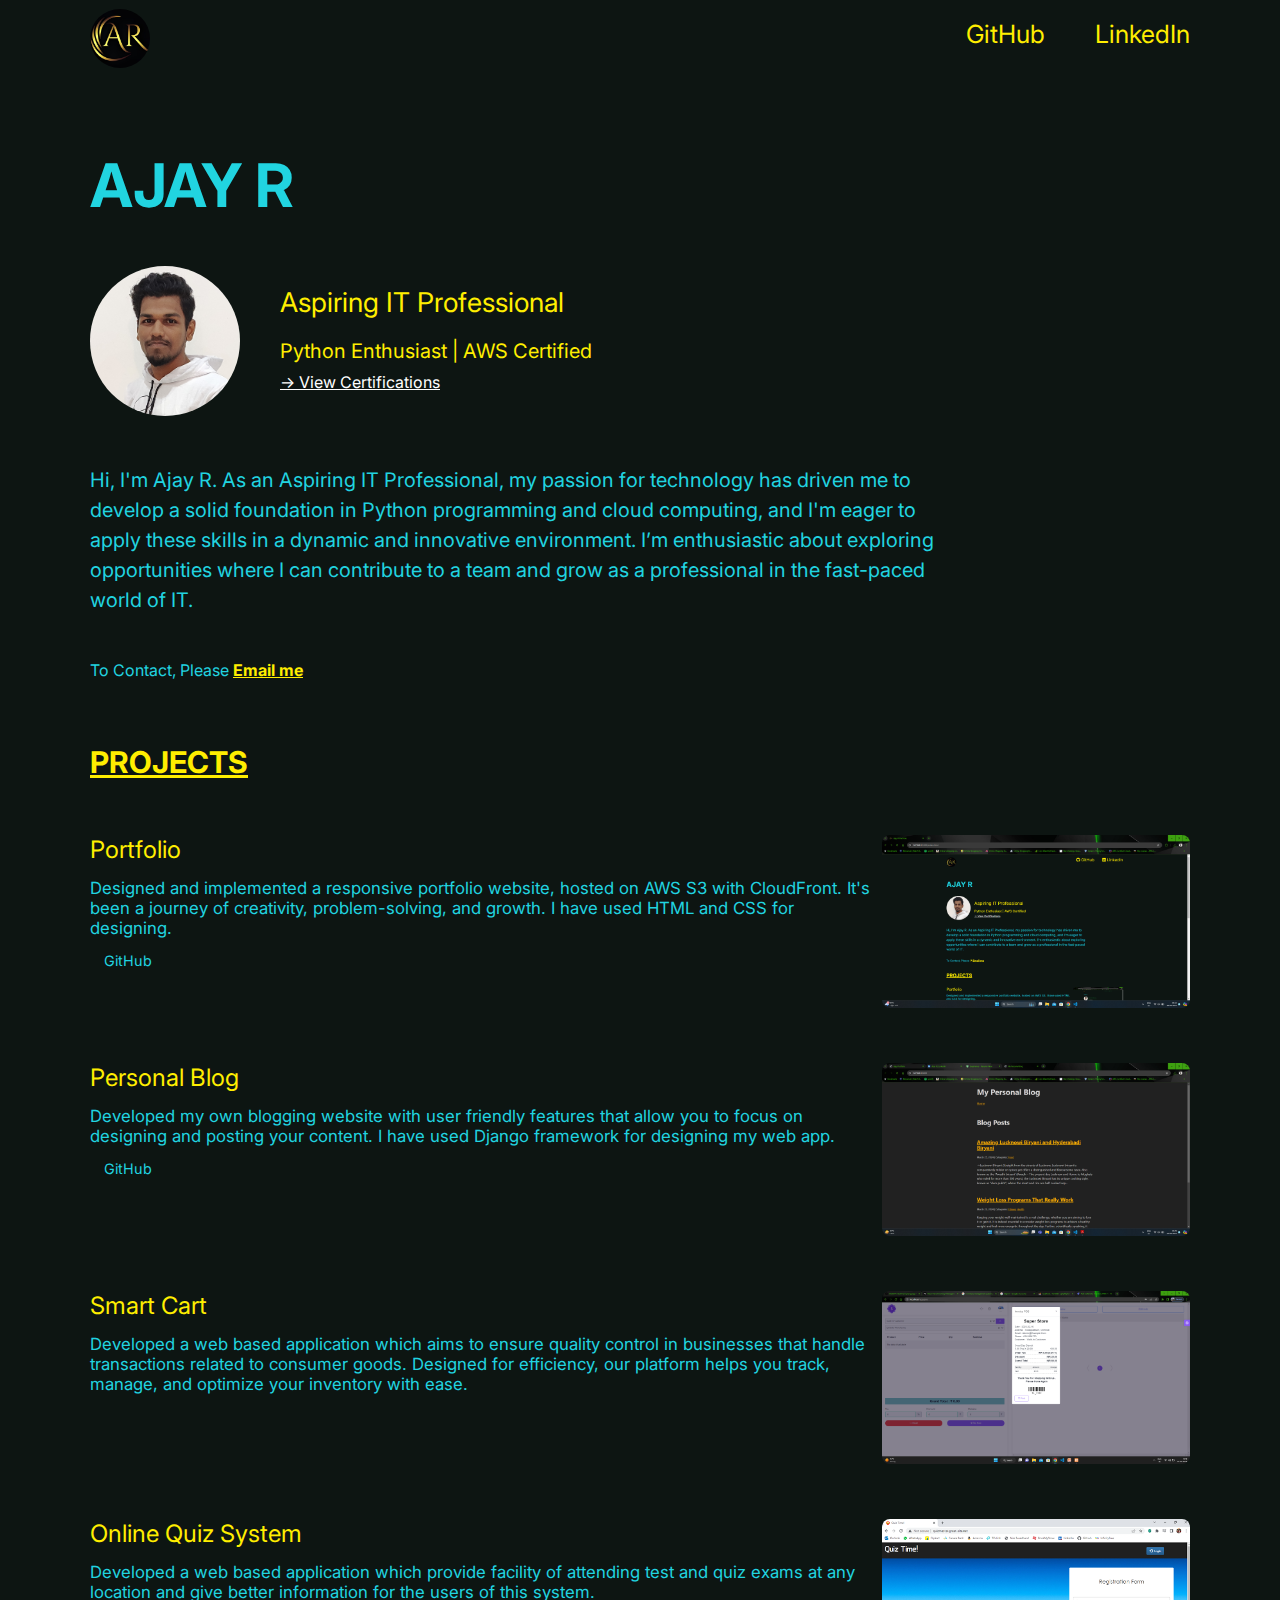
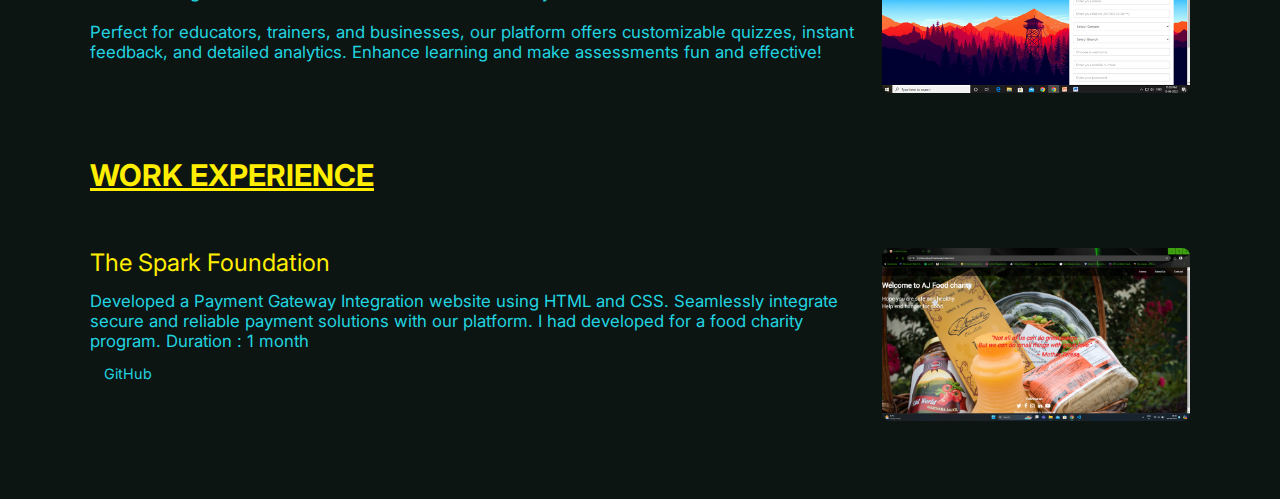
<file: index.html>
<!DOCTYPE html>
<html lang="en">

<head>
    <meta charset="UTF-8">
    <meta name="viewport" content="width=device-width, initial-scale=1.0">
    <title>Ajay R Portfolio</title>
    <link rel="icon" href="logo.jpg" type="image/jpg">
    <link rel="preconnect" href="https://fonts.googleapis.com">
    <link rel="preconnect" href="https://fonts.gstatic.com" crossorigin>
    <link href="https://fonts.googleapis.com/css2?family=Inter:wght@100;200;300;400;500;600;700;800;900&display=swap"
        rel="stylesheet">
    <link rel="stylesheet" href="https://cdnjs.cloudflare.com/ajax/libs/font-awesome/6.5.1/css/all.min.css"
        integrity="sha512-DTOQO9RWCH3ppGqcWaEA1BIZOC6xxalwEsw9c2QQeAIftl+Vegovlnee1c9QX4TctnWMn13TZye+giMm8e2LwA=="
        crossorigin="anonymous" referrerpolicy="no-referrer" />

    <link rel="stylesheet" href="style.css" />

    
</head>
<body>
    <header>
        <img class="logo" src="logo.jpg" alt="">
        <nav>
            <a class="darkerText" href="https://github.com/Ajayramadhas" target="_blank"><i class="fa-brands fa-github"></i> GitHub</a>
            <a class="darkerText" href="https://www.linkedin.com/in/ajayramadhas" target="_blank"><i class="fa-brands fa-linkedin"></i> LinkedIn</a>
        </nav>
    </header>
    <main>
        <section>
            <div class="nameContainer">
                <h1>AJAY R</h1>
            </div>
            <div class="statsContainer">
                <div class="imgContainer">
                    <img src="profile.jpg" alt="profile-img" />
                </div>
                <div class="stats darkerText">
                    <div>
                        <p class="main">Aspiring IT Professional</p>
                        <p class="sub">Python Enthusiast | AWS Certified</p>
                        <a class="certification" href="certifications.html">-> View Certifications</a>
                    </div>
                </div>
            </div>
            <p class="aboutMe">Hi, I'm Ajay R. As an Aspiring IT Professional, my passion for technology has driven me to develop a solid foundation in Python programming and cloud computing, and I'm eager to apply these skills in a dynamic and innovative environment.
                 I’m enthusiastic about exploring opportunities where I can contribute to a team and grow as a professional in the fast-paced world of IT.</p>
            <div>
                To Contact, Please
                <a href="mailto:ajayramadhas@gmail.com" class="outreach darkerText">
                    <i class="fa-solid fa-arrow-right"></i>
                Email me
                </a>
            </div>
        </section>
        <section class="projectContainer">
            <p class="darkerText headerText">PROJECTS</p>
            <div class="projectItem">
                <div>
                    <p class="darkerText">Portfolio</p>
                        <p>Designed and implemented a responsive portfolio website, hosted on AWS S3 with CloudFront. It's been a journey of creativity, problem-solving, and growth.
                            I have used HTML and CSS for designing.</p>
                    <div class="linkContainer">
                        <a target="_blank" href="https://github.com/Ajayramadhas/personal-portfolio" class="linkItem">
                            <div>
                                <i class="fa-brands fa-github"></i>
                            </div>
                            <p class="">GitHub</p>
                        </a>
                    </div>
                </div>
                <div class="i">
                    <img src="portfolio.png" alt="Portfolio-img" />
                </div>
            </div>
            <div class="projectItem">
                <div>
                    <p class="darkerText">Personal Blog</p>
                    <p>Developed my own blogging website with user friendly features that allow you to focus on designing and posting your content.
                        I have used Django framework for designing my web app.
                    </p>
                    <div class="linkContainer">
                        <a target="_blank" href="https://github.com/Ajayramadhas/Personal-blog" class="linkItem">
                            <div>
                                <i class="fa-brands fa-github"></i>
                            </div>
                            <p class="">GitHub</p>
                        </a>
                    </div>
                </div>
                <div class="i">
                    <img src="personal blog.png" alt="Personal-Blog-img" />
                </div>
            </div>
            <div class="projectItem">
                <div>
                    <p class="darkerText">Smart Cart</p>
                    <p>Developed a web based application which aims to ensure quality control in businesses that handle transactions related to consumer goods.
                        Designed for efficiency, our platform helps you track, manage, and optimize your inventory with ease.
                    </p>
                </div>
                <div class="i">
                    <img src="smart cart.png" alt="Smart-cart-img" />
                </div>
            </div>
            <div class="projectItem">
                <div>
                    <p class="darkerText">Online Quiz System</p>
                    <p>Developed a web based application which provide facility of attending test and quiz exams at any location and give better information for the users of this system.<br><br>
                        Perfect for educators, trainers, and businesses, our platform offers customizable quizzes, instant feedback, and detailed analytics. Enhance learning and make assessments fun and effective!
                    </p>
                </div>
                <div class="i">
                    <img src="quiz.png" alt="Online-quiz-img" />
                </div>
            </div>
        </section>
        <section class="projectContainer">
            <p class="darkerText headerText">WORK EXPERIENCE</p>
            <div class="projectItem">
                <div>
                    <p class="darkerText">The Spark Foundation</p>
                    <p>Developed a Payment Gateway Integration website using HTML and CSS. Seamlessly integrate secure and reliable payment solutions with our platform.
                        I had developed for a food charity program.
                        Duration : 1 month</p>
                    <div class="linkContainer">
                        <a target="_blank" href="https://github.com/Ajayramadhas/AJ-Food-Charity-Sparks-Foundation-intern" class="linkItem">
                            <div>
                                <i class="fa-brands fa-github"></i>
                            </div>
                            <p class="">GitHub</p>
                        </a>
                    </div>
                </div>
                <div class="i">
                    <img src="payment integration.png" alt="payment-img"/>
                </div>
            </div>
        </section>
    </main>


</body>

</html>
</file>
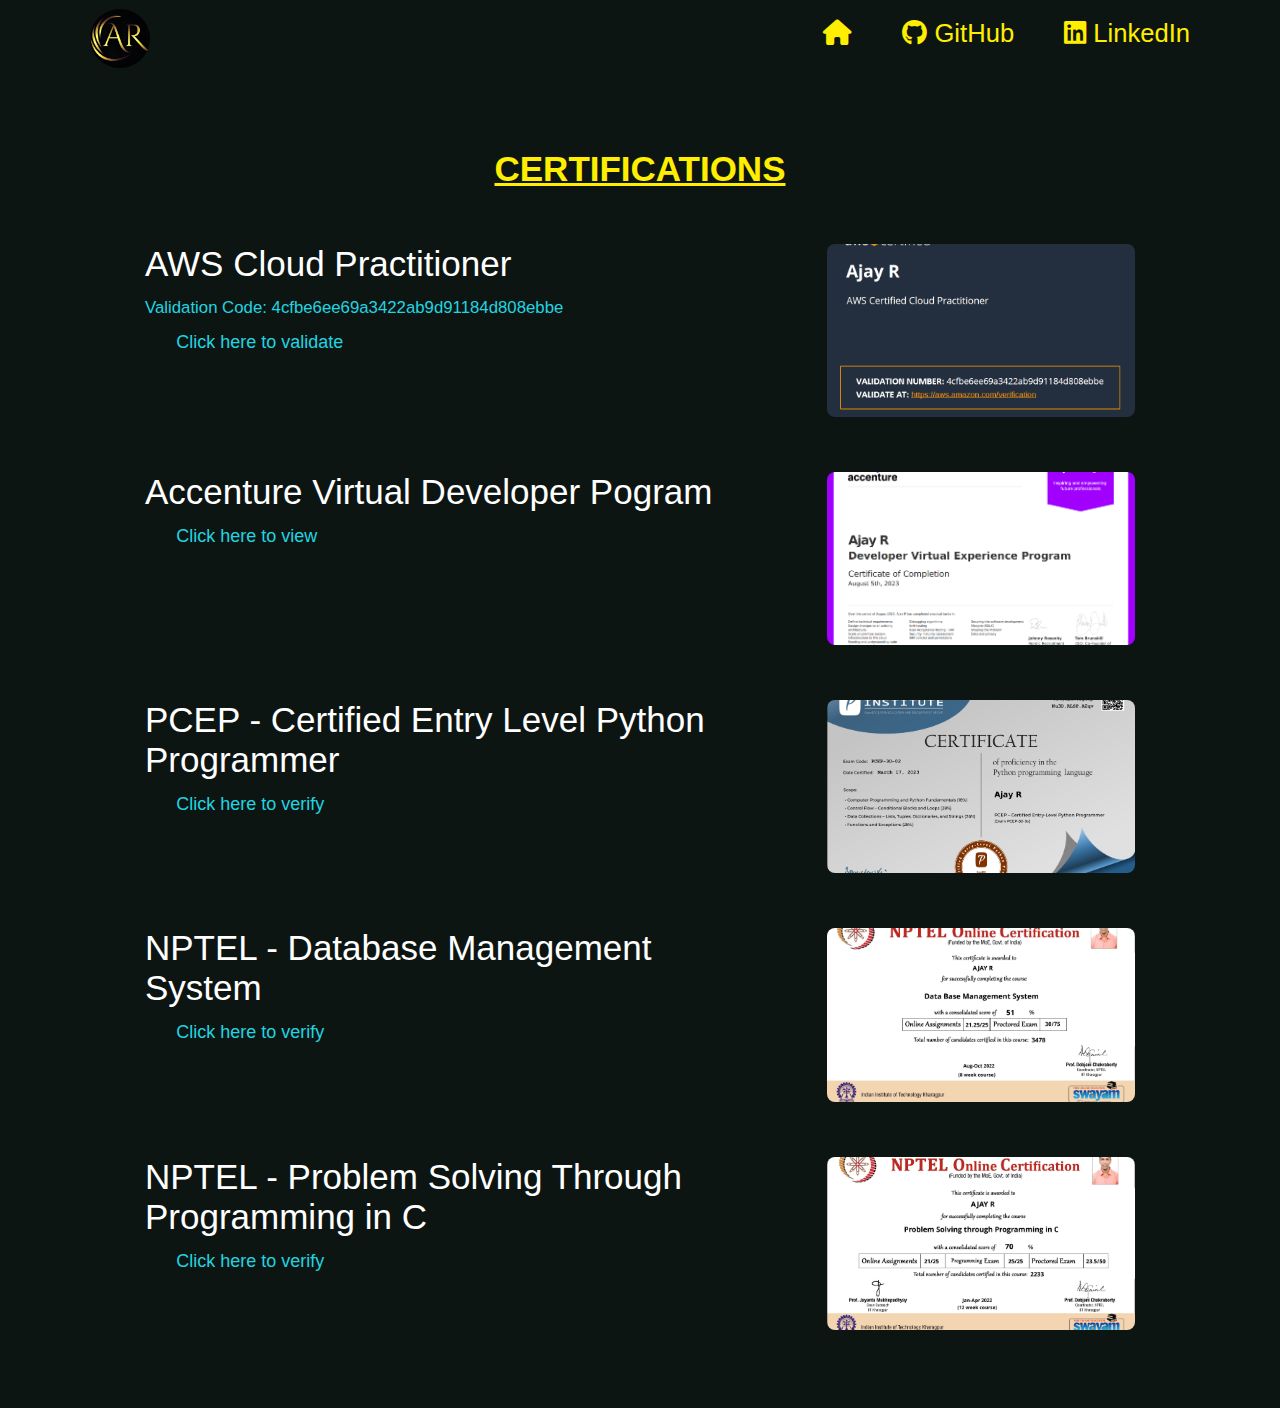
<file: certifications.html>
<!DOCTYPE html>
<html lang="en">
<head>
    <meta charset="UTF-8">
    <meta name="viewport" content="width=device-width, initial-scale=1.0">
    <link rel="icon" href="logo.jpg" type="image/jpg">
    <link rel="stylesheet" href="style.css">
    <link rel="stylesheet" href="certifications.css">
    <link rel="stylesheet" href="https://cdnjs.cloudflare.com/ajax/libs/font-awesome/6.5.1/css/all.min.css">
    <title>View My Certifications</title>
</head>
<body>
    <header>
        <img class="logo" src="logo.jpg" alt="">
        <nav> 
            <a class="darkerText" href="index.html"><i class="fas fa-home"></i></a>
            <a class="darkerText" href="https://github.com/Ajayramadhas" target="_blank"><i class="fa-brands fa-github"></i> GitHub</a>
            <a class="darkerText" href="https://www.linkedin.com/in/ajayramadhas" target="_blank"><i class="fa-brands fa-linkedin"></i> LinkedIn</a>
        </nav>
    </header>
    <main>
        <section class="projectContainer">
            <p class="darkerText headerText">CERTIFICATIONS</p>
            <div class="projectItem">
                <div>
                    <p class="darkerText">AWS Cloud Practitioner</p>
                    <p>Validation Code: 4cfbe6ee69a3422ab9d91184d808ebbe</p>
                    <div class="linkContainer">
                        <a target="_blank" href="https://aws.amazon.com/verification" class="linkItem">
                            <p class="">Click here to validate</p>
                        </a>
                    </div>
                </div>
                <div class="i">
                    <img src="aws.png" alt="aws-img" />
                </div>
            </div>
            <div class="projectItem">
                <div>
                    <p class="darkerText">Accenture Virtual Developer Pogram</p>
                    <div class="linkContainer">
                        <a target="_blank" href="https://forage-uploads-prod.s3.amazonaws.com/completion-certificates/Accenture%20Nordics/PxenP4rHNE6Bh4nQz_Accenture%20Nordics_Bwvsn4PY4gazZaHgP_1691211546844_completion_certificate.pdf" class="linkItem">
                            <p class="">Click here to view</p>
                        </a>
                    </div>
                </div>
                <div class="i">
                    <img src="Accenture Developer Program.png" alt="Accenture-Developer-Program-img" />
                </div>
            </div>
            <div class="projectItem">
                <div>
                    <p class="darkerText">PCEP - Certified Entry Level Python Programmer</p>
                    <div class="linkContainer">
                        <a target="_blank" href="https://verify.openedg.org/?id=Nu3D.RLSP.A2qv" class="linkItem">
                            <p class="">Click here to verify</p>
                        </a>
                    </div>
                </div>
                <div class="i">
                    <img src="Python Institute Certificate.jpg" alt="Python-Institute-Certificate-img" />
                </div>
            </div>
            <div class="projectItem">
                <div>
                    <p class="darkerText">NPTEL - Database Management System</p>
                    <div class="linkContainer">
                        <a target="_blank" href="https://archive.nptel.ac.in/noc/Ecertificate/?q=NPTEL22CS91S4446452010189273" class="linkItem">
                            <p class="">Click here to verify</p>
                        </a>
                    </div>
                </div>
                <div class="i">
                    <img src="Data Base Management System.jpg" alt="Database-Management-System-img" />
                </div>
            </div>
            <div class="projectItem">
                <div>
                    <p class="darkerText">NPTEL - Problem Solving Through Programming in C</p>
                    <div class="linkContainer">
                        <a target="_blank" href="https://archive.nptel.ac.in/noc/Ecertificate/?q=NPTEL22CS45S2453231102031564" class="linkItem">
                            <p class="">Click here to verify</p>
                        </a>
                    </div>
                </div>
                <div class="i">
                    <img src="Problem solving in C.jpg" alt="Problem-solving-in-C-img" />
                </div>
            </div>
        </section>
    </main>
</body>
</html>
</file>
<file: style.css>
:root {
    --primary-color: rgb(33, 212, 224);
    --secondary-color: rgb(255, 238, 0);
    --bg-color: #0d1512;
}

* {
    margin: 0;
    padding: 0;
    box-sizing: border-box;
    font-family: 'Inter', sans-serif;
    transition-duration: 200ms;
}

body {
    background: var(--bg-color);
    color: var(--primary-color);
    min-height: 100vh;
    display: flex;
    flex-direction: column;
    gap: 72px;
    padding: 14px;
}

.darkerText {
    color: var(--secondary-color);
}

header,
main,
footer {
    max-width: 1100px;
    margin: 0 auto;
    width: 100%;
    margin-top: 5px;
}
.logo{
    width: 60px;
    border-radius: 50%;
    margin-top: -10px;
}
p {
    font-size: 1.05em;
}

nav {
    color: var(--secondary-color);
    display: flex;
    gap: 50px;
    font-size: 25px;
    float: right;
}

nav a {
    cursor: pointer;
    text-decoration: none;
}

nav a:hover {
    color: rgba(158, 149, 19, 0.788);
}

main,
section,
.nameContainer {
    display: flex;
    flex-direction: column;
}

main {
    gap: 64px;
    padding-bottom: 64px;
}

section {
    gap: 45px;
}

.nameContainer {
    font-size: 30px;
}

.certification{
    color: white;
    font-size: 16px;
}
.certification:hover{
    color: rgb(155, 151, 151);
}

.statsContainer {
    display: flex;
    flex-direction: column;
    align-items: stretch;
    gap: 40px;
}

.imgContainer {
    max-width: 150px;
    overflow: hidden;
}

.imgContainer img {
    width: 100%;
    border-radius: 50%;
    aspect-ratio: 1/1;
    object-fit: fill;
}

.stats {
    display: flex;
    font-size: 26px;
    margin-top: -10px;
}

.stats>div {
    flex: 1;
    align-items: center;
    gap: 8px;
}

.main{
    margin-top: 30px;
}

.sub{
    margin-top: 20px;
    font-size: 20px;
}

.aboutMe {
    line-height: 1.5em;
    font-size: 20px;
}

.outreach {
    gap: 14px;
    cursor: pointer;
    margin-right: auto;
    font-weight: bolder;
}

.outreach:hover {
    color: rgba(158, 149, 19, 0.788);
}

.outreach i {
    transform: rotate(-45deg);
}

.projectContainer {
    display: flex;
    flex-direction: column;
    gap: 55px;
}

.headerText {
    font-size: 30px;
    font-weight: bolder;
    text-decoration: underline;
}

.projectItem {
    display: flex;
    align-items: stretch;
    gap: 4px;
}

.projectItem .darkerText{
    font-size: 24px;
}
.projectItem div:first-child {
    display: flex;
    flex-direction: column;
    gap: 14px;
    flex: 1;
}

.projectItem>div:last-child {
    aspect-ratio: 16/9;
    max-width: 70%;
    overflow: hidden;
    border-radius: 8px;
}

.projectItem>div:last-child img {
    width: 100%;
    height: 100%;
    object-fit: cover;
}

.projectItem .i{  
    width: 28%;
}
.linkContainer {
    display: flex;
    align-items: center;
    gap: 24px;
}

.linkItem {
    display: flex;
    flex-direction: row !important;
    align-items: center;
    gap: 14px !important;
    color: var(--primary-color);
    text-decoration: none;
    cursor: pointer;
}

.linkItem:hover {
    opacity: 0.7;
}

.linkItem p {
    font-size: 0.9em;
}

@media (min-width: 640px) {
    .statsContainer {
        flex-direction: row;
    }

    .stats {
        gap: 0px;
    }

    .aboutMe {
        width: 80%;
        margin-right: auto;
    }
}
</file>
<file: certifications.css>
.headerText{
    text-align: center;
    font-size: 35px;
    font-weight: bold;
}
nav {
    font-size: 25.6px !important;
}

.projectItem .darkerText{
    font-size: 35px !important;
    color: white;
}
.projectItem div{
    margin-left: 5%;
}

.projectItem>div:last-child {
    margin-right: 5%;
}

.linkItem{
    font-size: 20px !important;
}
</file>
